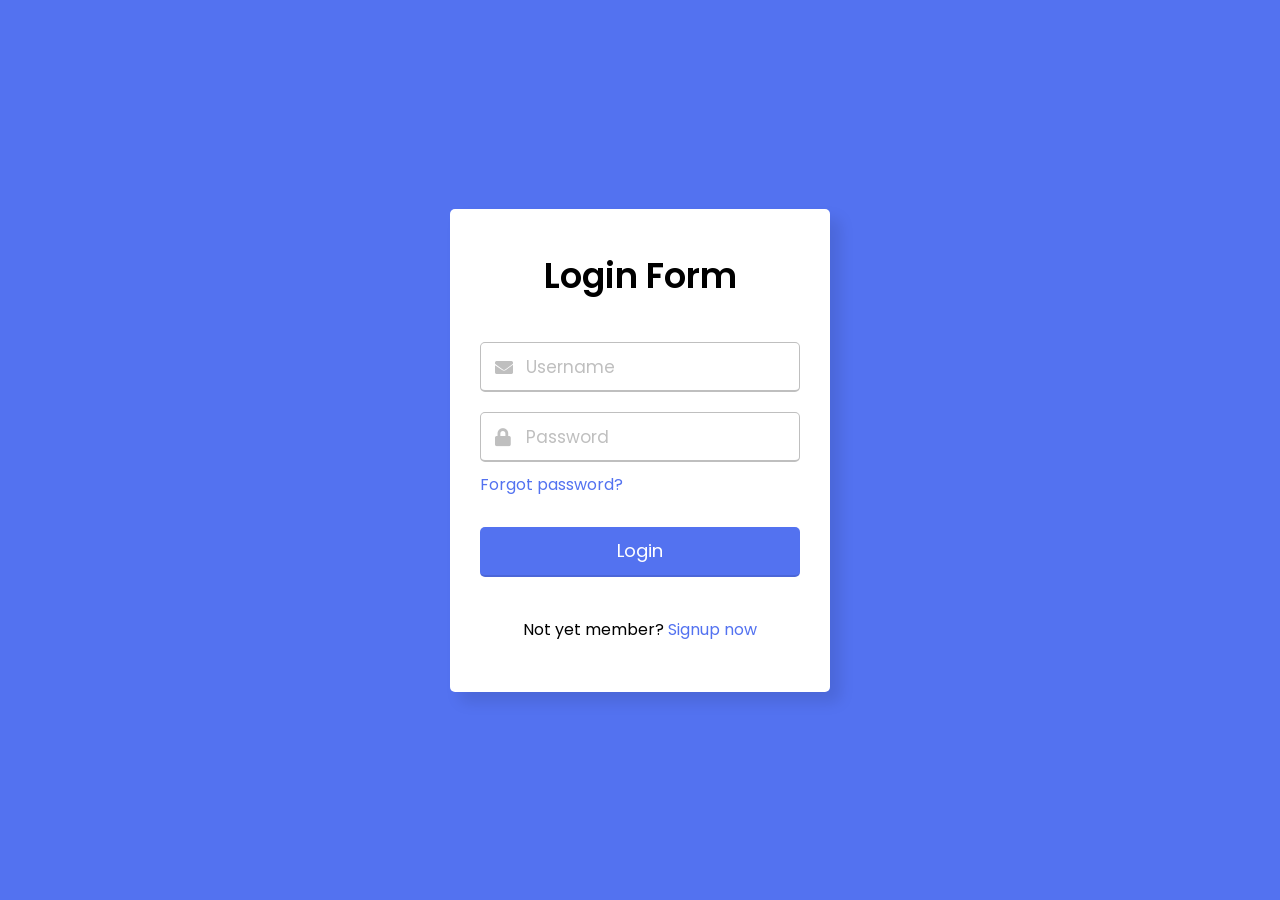
<file: templates/login.html>
<!DOCTYPE html>
<html lang="en">
<head>
  <meta charset="UTF-8">
  <meta name="viewport" content="width=device-width, initial-scale=1.0">
  <title>Movie Recommendation System</title>
  <link rel="stylesheet" href="../static/style.css">
  <link rel="stylesheet" href="https://cdnjs.cloudflare.com/ajax/libs/font-awesome/5.15.3/css/all.min.css"/>
</head>
<body>
  <div class="wrapper">
    <header>Login Form</header>
    <form action="{{ url_for('login') }}" method="POST">
      <div class="field email">
        <div class="input-area">
          <input type="text" placeholder="Username" id="username" name="username">
          <i class="icon fas fa-envelope"></i>
          <i class="error error-icon fas fa-exclamation-circle"></i>
        </div>
        <div class="error error-txt">Email can't be blank</div>
      </div>
      <div class="field password">
        <div class="input-area">
          <input type="password" placeholder="Password" id="password" name="password">
          <i class="icon fas fa-lock"></i>
          <i class="error error-icon fas fa-exclamation-circle"></i>
        </div>
        <div class="error error-txt">Password can't be blank</div>
      </div>
      <div class="pass-txt"><a href="#">Forgot password?</a></div>
      <input type="submit" value="Login">
    </form>
    <div class="sign-txt">Not yet member? <a href="#">Signup now</a></div>
  </div>

  <script src="../static/script.js"></script>

</body>
</html>
</file>
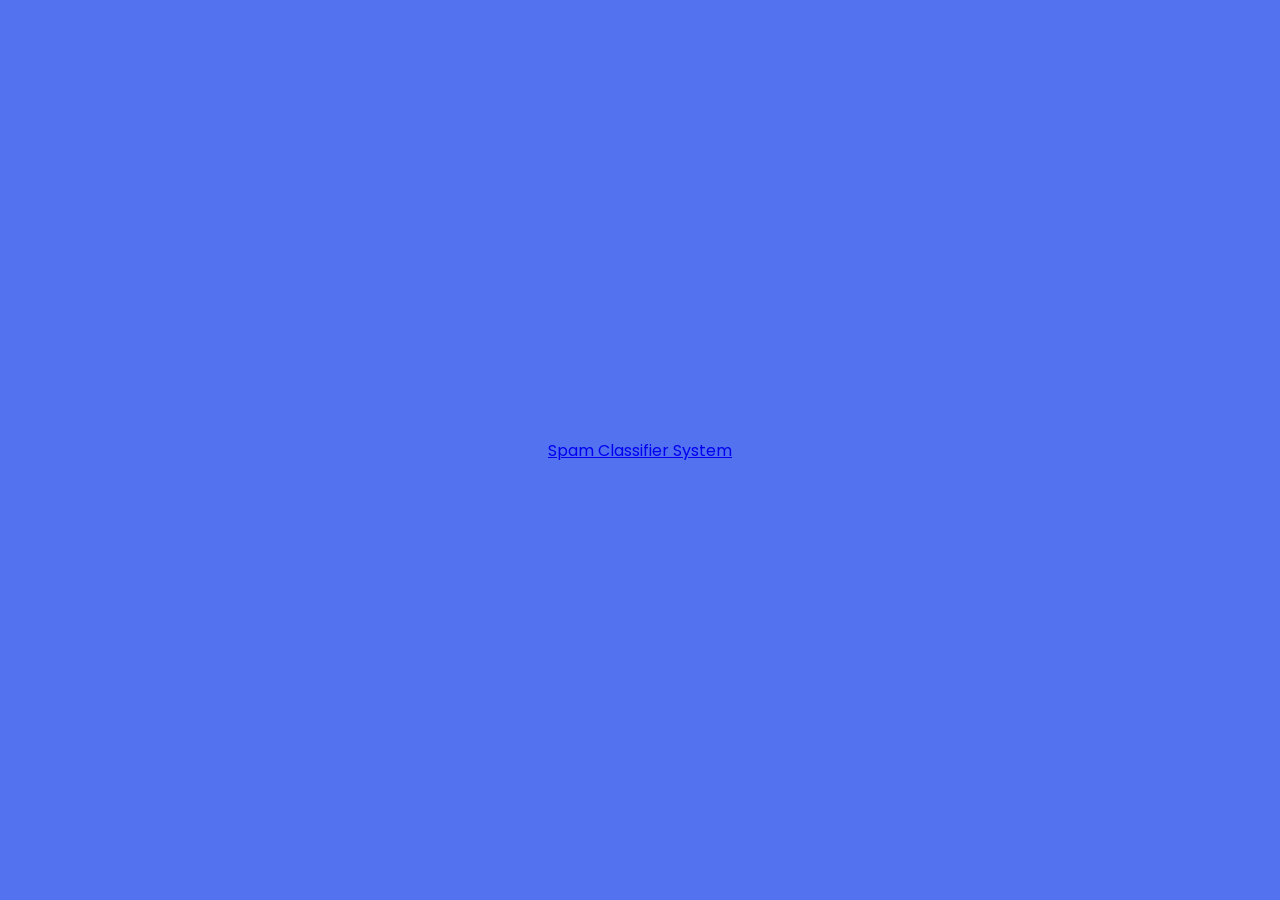
<file: templates/sucess.html>
<!DOCTYPE html>
<html lang="en">
<head>
  <meta charset="UTF-8">
  <meta name="viewport" content="width=device-width, initial-scale=1.0">
  <title>Movie Recommendation System</title>
  <link rel="stylesheet" href="../static/style.css">
  <link rel="stylesheet" href="https://cdnjs.cloudflare.com/ajax/libs/font-awesome/5.15.3/css/all.min.css"/>
</head>
<body>
<a href="https://rishi2123-sms-spam-classifier-app-s3rjtr.streamlit.app/">Spam Classifier System</a>
</body>
</html>
</file>
<file: static/style.css>
@import url('https://fonts.googleapis.com/css2?family=Poppins:wght@400;500;600&display=swap');
*{
  margin: 0;
  padding: 0;
  box-sizing: border-box;
  font-family: "Poppins", sans-serif;
}
body{
  width: 100%;
  height: 100vh;
  display: flex;
  align-items: center;
  justify-content: center;
  background: #5372F0;
}
::selection{
  color: #fff;
  background: #5372F0;
}
.wrapper{
  width: 380px;
  padding: 40px 30px 50px 30px;
  background: #fff;
  border-radius: 5px;
  text-align: center;
  box-shadow: 10px 10px 15px rgba(0,0,0,0.1);
}
.wrapper header{
  font-size: 35px;
  font-weight: 600;
}
.wrapper form{
  margin: 40px 0;
}
form .field{
  width: 100%;
  margin-bottom: 20px;
}
form .field.shake{
  animation: shake 0.3s ease-in-out;
}
@keyframes shake {
  0%, 100%{
    margin-left: 0px;
  }
  20%, 80%{
    margin-left: -12px;
  }
  40%, 60%{
    margin-left: 12px;
  }
}
form .field .input-area{
  height: 50px;
  width: 100%;
  position: relative;
}
form input{
  width: 100%;
  height: 100%;
  outline: none;
  padding: 0 45px;
  font-size: 18px;
  background: none;
  caret-color: #5372F0;
  border-radius: 5px;
  border: 1px solid #bfbfbf;
  border-bottom-width: 2px;
  transition: all 0.2s ease;
}
form .field input:focus,
form .field.valid input{
  border-color: #5372F0;
}
form .field.shake input,
form .field.error input{
  border-color: #dc3545;
}
.field .input-area i{
  position: absolute;
  top: 50%;
  font-size: 18px;
  pointer-events: none;
  transform: translateY(-50%);
}
.input-area .icon{
  left: 15px;
  color: #bfbfbf;
  transition: color 0.2s ease;
}
.input-area .error-icon{
  right: 15px;
  color: #dc3545;
}
form input:focus ~ .icon,
form .field.valid .icon{
  color: #5372F0;
}
form .field.shake input:focus ~ .icon,
form .field.error input:focus ~ .icon{
  color: #bfbfbf;
}
form input::placeholder{
  color: #bfbfbf;
  font-size: 17px;
}
form .field .error-txt{
  color: #dc3545;
  text-align: left;
  margin-top: 5px;
}
form .field .error{
  display: none;
}
form .field.shake .error,
form .field.error .error{
  display: block;
}
form .pass-txt{
  text-align: left;
  margin-top: -10px;
}
.wrapper a{
  color: #5372F0;
  text-decoration: none;
}
.wrapper a:hover{
  text-decoration: underline;
}
form input[type="submit"]{
  height: 50px;
  margin-top: 30px;
  color: #fff;
  padding: 0;
  border: none;
  background: #5372F0;
  cursor: pointer;
  border-bottom: 2px solid rgba(0,0,0,0.1);
  transition: all 0.3s ease;
}
form input[type="submit"]:hover{
  background: #2c52ed;
}
</file>
